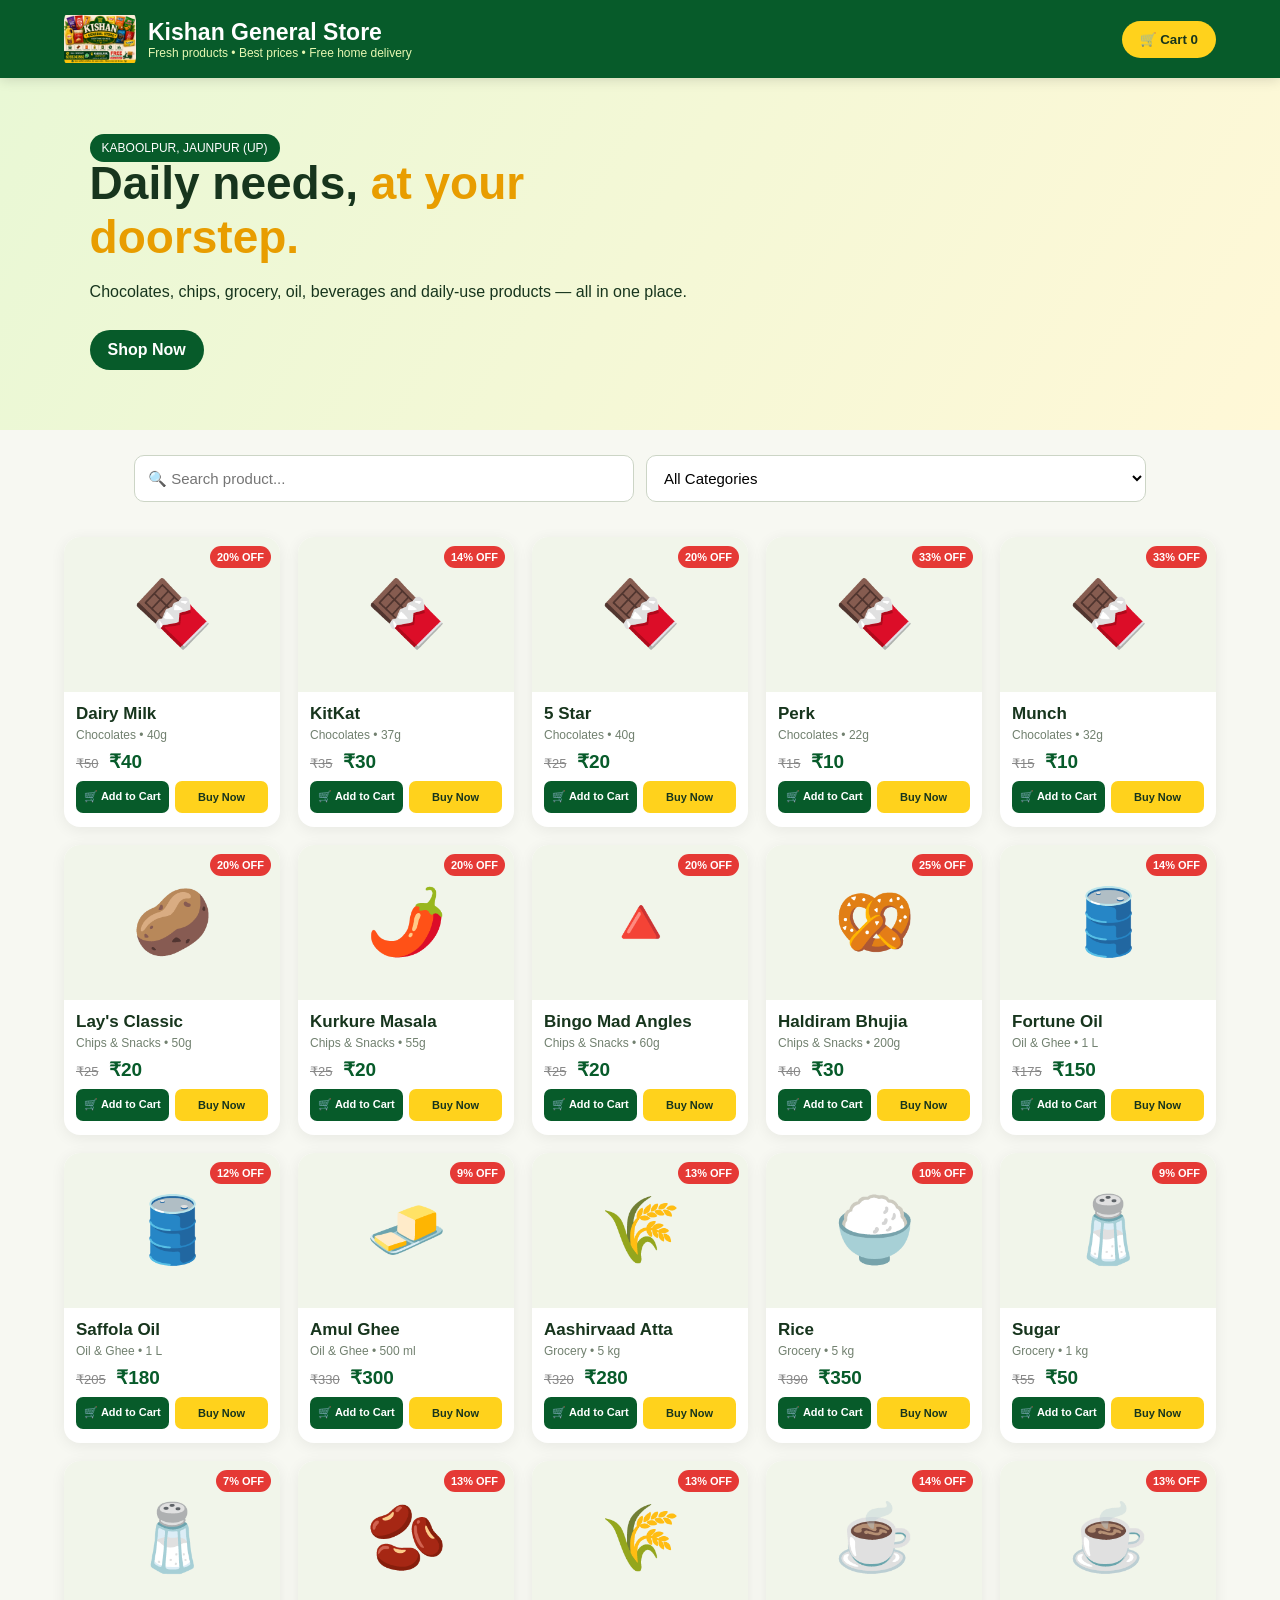
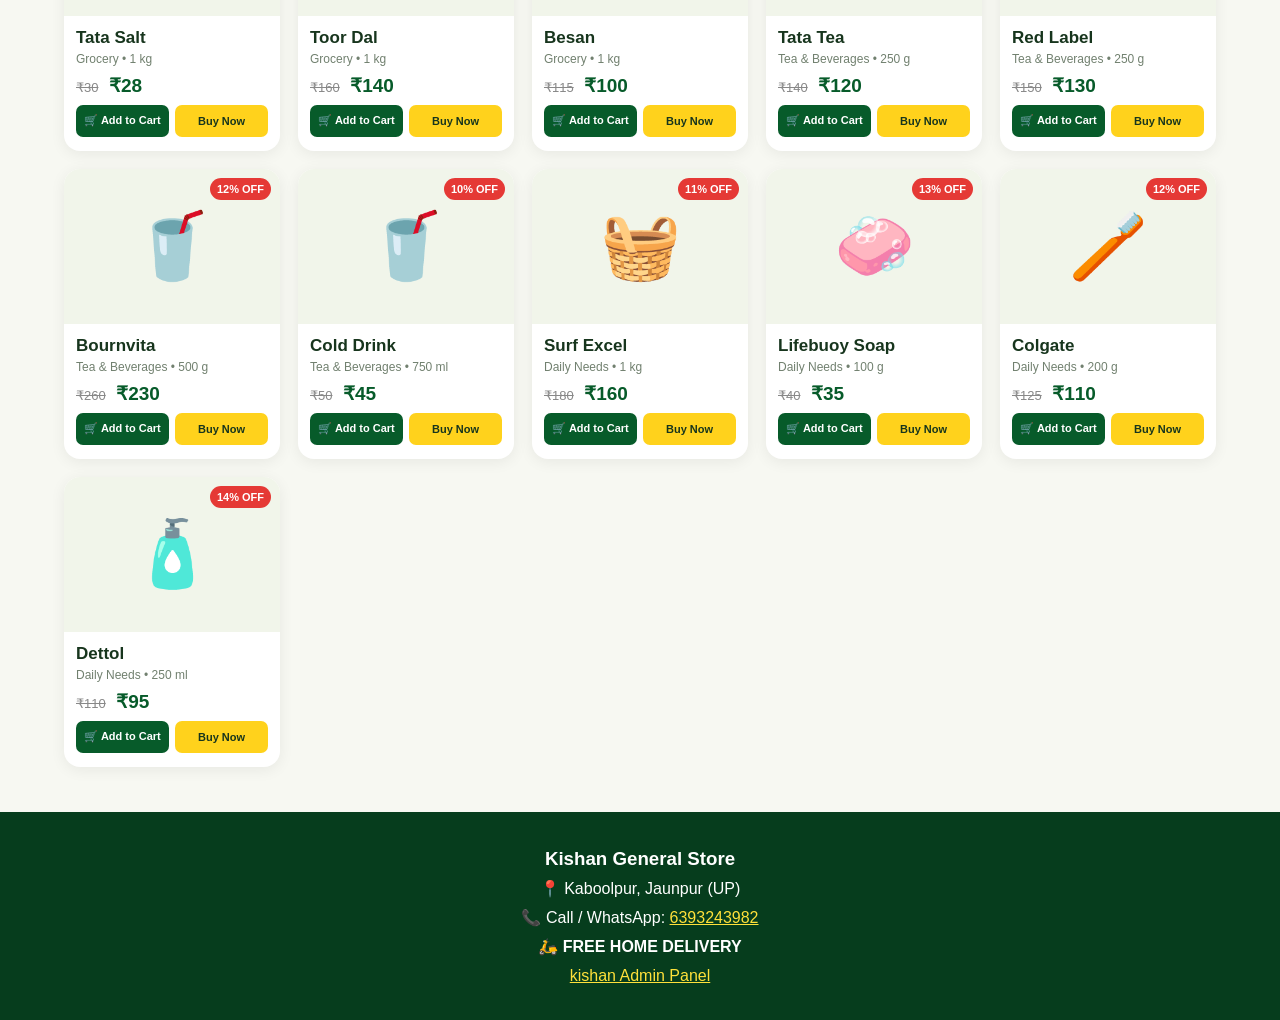
<file: index.html>
<!DOCTYPE html>
<html lang="en">
<head>
  <meta charset="UTF-8">
  <meta name="viewport" content="width=device-width, initial-scale=1.0">

  <title>Kishan General Store</title>

  <!-- CSS -->
  <link rel="stylesheet" href="./style.css">
</head>

<body>

  <!-- ================= HEADER ================= -->
  <header class="header">

    <div class="brand">

      <!-- Logo -->
      <img src="./assets/logo.png" alt="Kishan General Store Logo">

      <div>
        <h1>Kishan General Store</h1>
        <p>Fresh products • Best prices • Free home delivery</p>
      </div>

    </div>

    <!-- Cart Button -->
    <button class="cart-btn" onclick="openCart()">
      🛒 Cart <span id="cartCount">0</span>
    </button>

  </header>


  <!-- ================= HERO ================= -->
  <section class="hero">

    <div>

      <span class="tag">
        KABOOLPUR, JAUNPUR (UP)
      </span>

      <h2>
        Daily needs,
        <span>at your doorstep.</span>
      </h2>

      <p>
        Chocolates, chips, grocery, oil, beverages and
        daily-use products — all in one place.
      </p>

      <a href="#products" class="shop-btn">
        Shop Now
      </a>

    </div>

  </section>


  <!-- ================= SEARCH & CATEGORY ================= -->
  <section class="controls">

    <input
      id="search"
      type="search"
      placeholder="🔍 Search product..."
      oninput="renderProducts()"
    >

    <select
      id="category"
      onchange="renderProducts()"
    >
      <option value="all">All Categories</option>
      <option value="Chocolates">Chocolates</option>
      <option value="Chips & Snacks">Chips & Snacks</option>
      <option value="Oil & Ghee">Oil & Ghee</option>
      <option value="Grocery">Grocery</option>
      <option value="Tea & Beverages">Tea & Beverages</option>
      <option value="Daily Needs">Daily Needs</option>
    </select>

  </section>


  <!-- ================= PRODUCTS ================= -->
  <main
    id="products"
    class="products">
  </main>


  <!-- ================= FOOTER ================= -->
  <footer>

    <h3>Kishan General Store</h3>

    <p>
      📍 Kaboolpur, Jaunpur (UP)
    </p>

    <p>
      📞 Call / WhatsApp:
      <a href="tel:6393243982">
        6393243982
      </a>
    </p>

    <p>
      🛵 <strong>FREE HOME DELIVERY</strong>
    </p>

    <p>
      <a href="admin.html">
        kishan Admin Panel
      </a>
    </p>

  </footer>


  <!-- ================= CART MODAL ================= -->
  <div
    id="cartModal"
    class="modal">

    <div class="cart-box">

      <button
        class="close"
        onclick="closeCart()">
        ×
      </button>

      <h2>🛒 Your Cart</h2>

      <div id="cartItems"></div>

      <div class="total">
        Total: ₹<span id="total">0</span>
      </div>

      <button
        class="order-btn"
        onclick="orderWhatsApp()">
        Order on WhatsApp
      </button>

    </div>

  </div>


  <!-- ================= JAVASCRIPT ================= -->
  <script src="./script.js"></script>

</body>
</html>
</file>
<file: style.css>
*{
  box-sizing:border-box;
  margin:0;
  padding:0;
}

body{
  font-family:Arial,sans-serif;
  background:#f7f8f2;
  color:#17351d;
}

/* ================= HEADER ================= */

.header{
  position:sticky;
  top:0;
  z-index:10;
  background:#075b2a;
  color:#fff;
  display:flex;
  align-items:center;
  justify-content:space-between;
  padding:10px 5%;
  box-shadow:0 2px 12px #0002;
}

.brand{
  display:flex;
  align-items:center;
  gap:12px;
}

.brand img{
  width:72px;
  height:58px;
  object-fit:contain;
  border-radius:10px;
  
}

.brand h1{
  font-size:23px;
}

.brand p{
  font-size:12px;
  color:#e6f7b2;
}

.cart-btn,
.shop-btn,
.order-btn{
  border:0;
  border-radius:25px;
  padding:11px 18px;
  font-weight:700;
  cursor:pointer;
}

.cart-btn{
  background:#ffd21c;
  color:#17351d;
}

/* ================= HERO ================= */

.hero{
  padding:60px 7%;
  min-height:310px;
  display:flex;
  align-items:center;
  background:linear-gradient(120deg,#e9f8d5,#fff8d7);
}

.hero h2{
  font-size:46px;
  max-width:650px;
}

.hero h2 span{
  color:#e89d00;
}

.hero p{
  max-width:600px;
  margin:15px 0 25px;
  line-height:1.6;
}

.tag{
  background:#075b2a;
  color:white;
  padding:7px 12px;
  border-radius:20px;
  font-size:12px;
}

.shop-btn{
  display:inline-block;
  background:#075b2a;
  color:white;
  text-decoration:none;
}

/* ================= SEARCH ================= */

.controls{
  display:flex;
  gap:12px;
  padding:25px 5%;
  justify-content:center;
}

.controls input,
.controls select{
  width:min(500px,45%);
  padding:13px;
  border:1px solid #ccd5c6;
  border-radius:10px;
  background:white;
  font-size:15px;
}

/* ================= PRODUCTS ================= */

.products{
  padding:10px 5% 45px;
  display:grid;
  grid-template-columns:repeat(auto-fit,minmax(190px,1fr));
  gap:18px;
}

.card{
  background:#fff;
  border-radius:16px;
  overflow:hidden;
  box-shadow:0 3px 15px #0001;
  padding-bottom:14px;
  transition:.2s;
}

.card:hover{
  transform:translateY(-4px);
}

.pic{
  height:155px;
  background:#f1f5ea;
  display:flex;
  align-items:center;
  justify-content:center;
  font-size:65px;
  position:relative;
}

.card h3{
  font-size:17px;
  padding:12px 12px 4px;
}

.cat{
  padding:0 12px;
  color:#71806f;
  font-size:12px;
}

/* ================= PRICE ================= */

.prices{
  padding:8px 12px;
}

.prices del{
  color:#888;
  font-size:13px;
  margin-right:6px;
}

.prices strong{
  font-size:19px;
  color:#075b2a;
}

/* ================= OFFER ================= */

.offer{
  position:absolute;
  top:9px;
  right:9px;
  background:#e53935;
  color:#fff;
  font-size:11px;
  font-weight:bold;
  padding:5px 7px;
  border-radius:12px;
}

/* ================= BUTTONS ================= */

.actions{
  display:flex;
  gap:6px;
  padding:0 12px;
}

/* Small Add to Cart / Buy Now buttons */

.actions button{
  flex:1;
  height:32px;
  padding:0 5px;
  border:none;
  border-radius:7px;
  cursor:pointer;
  font-size:11px;
  font-weight:700;
  white-space:nowrap;
}

/* Add to Cart */

.actions .add{
  margin:0;
  width:auto;
  background:#075b2a;
  color:white;
}

/* Buy Now */

.actions .buy{
  background:#ffd21c;
  color:#17351d;
}

/* Hover */

.actions button:hover{
  opacity:.88;
}

/* ================= FOOTER ================= */

footer{
  background:#063d1d;
  color:white;
  text-align:center;
  padding:30px;
  line-height:1.8;
}

footer a{
  color:#ffe13a;
}

/* ================= CART ================= */

.modal{
  display:none;
  position:fixed;
  inset:0;
  background:#0008;
  z-index:20;
  align-items:center;
  justify-content:center;
}

.cart-box{
  background:#fff;
  width:min(500px,92%);
  max-height:85vh;
  overflow:auto;
  border-radius:18px;
  padding:22px;
  position:relative;
}

.close{
  position:absolute;
  right:15px;
  top:10px;
  border:0;
  background:none;
  font-size:30px;
  cursor:pointer;
}

.cart-row{
  display:flex;
  justify-content:space-between;
  gap:10px;
  padding:12px 0;
  border-bottom:1px solid #ddd;
}

.qty button{
  border:1px solid #ccc;
  background:white;
  padding:3px 8px;
}

.total{
  font-size:21px;
  font-weight:bold;
  margin:18px 0;
}

.order-btn{
  width:100%;
  background:#20b95c;
  color:white;
  font-size:16px;
}

/* ================= MOBILE ================= */

@media(max-width:600px){

  .header{
    padding:8px 3%;
  }

  .brand{
    gap:7px;
  }

  .brand h1{
    font-size:17px;
  }

  .brand p{
    font-size:9px;
  }

  .brand img{
    width:55px;
    height:45px;
  }

  .cart-btn{
    padding:9px 12px;
    font-size:12px;
  }

  /* Hero */

  .hero{
    padding:40px 6%;
  }

  .hero h2{
    font-size:34px;
  }

  /* Search */

  .controls{
    padding:18px 4%;
  }

  .controls input,
  .controls select{
    width:50%;
    font-size:13px;
  }

  /* Product grid */

  .products{
    padding:8px 4% 35px;
    grid-template-columns:repeat(2,1fr);
    gap:12px;
  }

  .pic{
    height:120px;
    font-size:48px;
  }

  .card h3{
    font-size:14px;
  }

  .cat{
    font-size:10px;
    padding:0 8px;
  }

  .prices{
    padding:6px 8px;
  }

  .prices del{
    font-size:11px;
  }

  .prices strong{
    font-size:16px;
  }

  /* Mobile Buttons */

  .actions{
    gap:4px;
    padding:0 8px;
  }

  .actions button{
    height:29px;
    padding:0 3px;
    font-size:9px;
    border-radius:6px;
  }

  /* Offer */

  .offer{
    top:7px;
    right:7px;
    font-size:9px;
    padding:4px 6px;
  }
}
</file>
